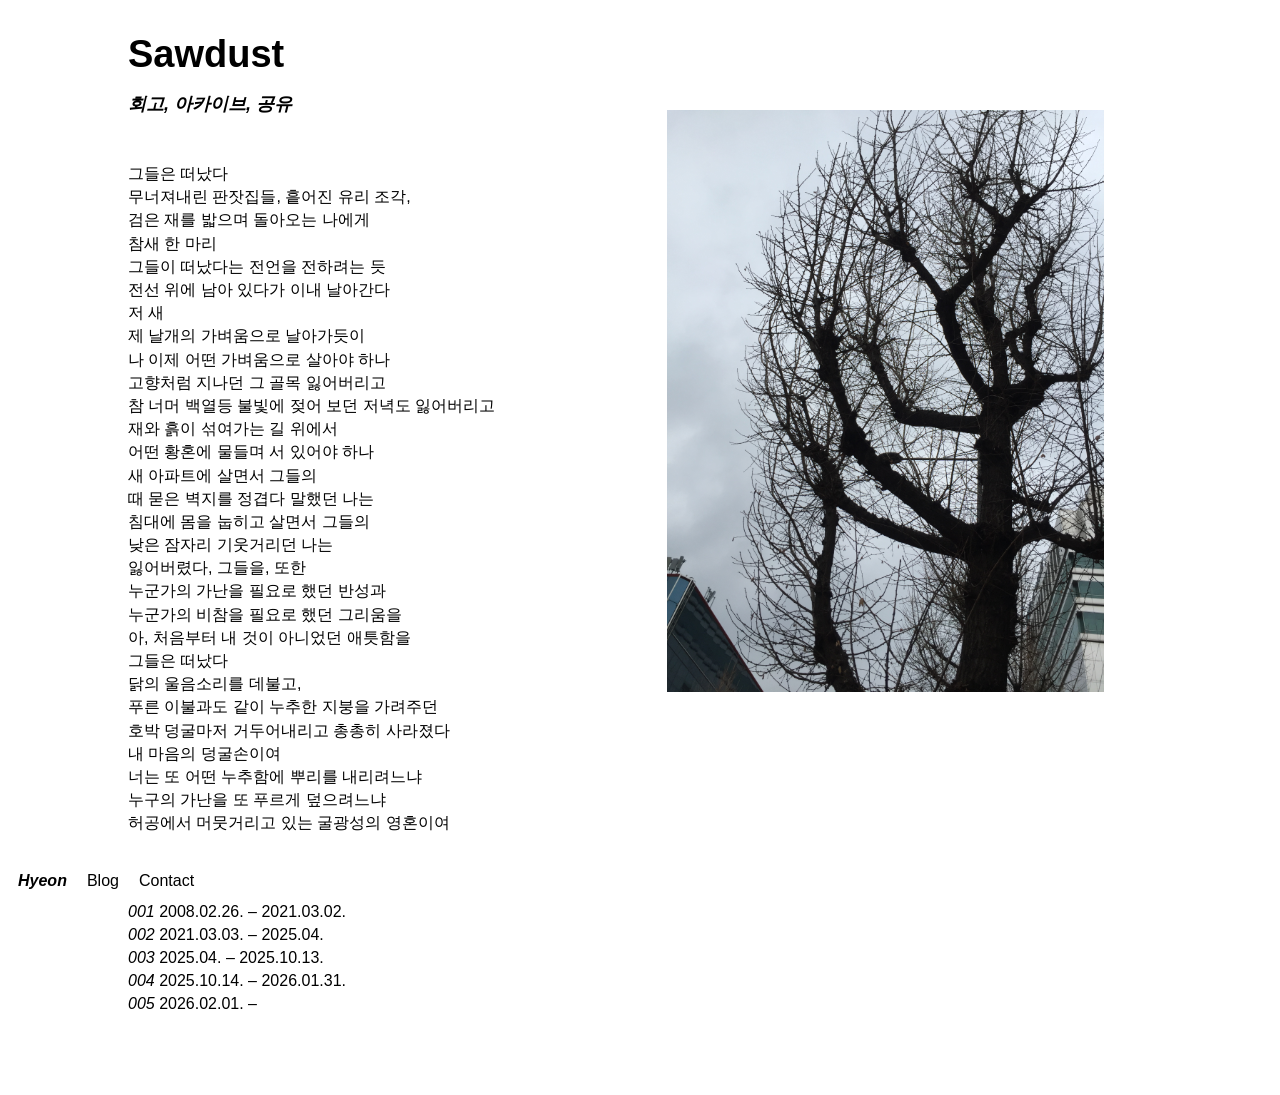
<file: Index.html>
<!DOCTYPE html>
<html lang="ko">
<head>
    <meta charset="UTF-8">
    <meta name="viewport" content="width=device-width, initial-scale=1.0">

    <title>HyeoniLand</title>

    <link rel="stylesheet" href="style.css">
</head>

<body>

    <main class="credit-roll">

    <section class="intro">

        <h1>Sawdust</h1>

        <h2>회고, 아카이브, 공유</h2>

        <div class="description">

        <p>
        그들은 떠났다<br>
        무너져내린 판잣집들, 흩어진 유리 조각,<br>
        검은 재를 밟으며 돌아오는 나에게<br>
        참새 한 마리<br>
        그들이 떠났다는 전언을 전하려는 듯<br>
        전선 위에 남아 있다가 이내 날아간다<br>
        저 새<br>
        제 날개의 가벼움으로 날아가듯이<br>
        나 이제 어떤 가벼움으로 살아야 하나<br>
        고향처럼 지나던 그 골목 잃어버리고<br>
        참 너머 백열등 불빛에 젖어 보던 저녁도 잃어버리고<br>
        재와 흙이 섞여가는 길 위에서<br>
        어떤 황혼에 물들며 서 있어야 하나<br>
        새 아파트에 살면서 그들의<br>
        때 묻은 벽지를 정겹다 말했던 나는<br>
        침대에 몸을 눕히고 살면서 그들의<br>
        낮은 잠자리 기웃거리던 나는<br>
        잃어버렸다, 그들을, 또한<br>
        누군가의 가난을 필요로 했던 반성과<br>
        누군가의 비참을 필요로 했던 그리움을<br>
        아, 처음부터 내 것이 아니었던 애틋함을<br>
        그들은 떠났다<br>
        닭의 울음소리를 데불고,<br>
        푸른 이불과도 같이 누추한 지붕을 가려주던<br>
        호박 덩굴마저 거두어내리고 총총히 사라졌다<br>
        내 마음의 덩굴손이여<br>
        너는 또 어떤 누추함에 뿌리를 내리려느냐<br>
        누구의 가난을 또 푸르게 덮으려느냐<br>
        허공에서 머뭇거리고 있는 굴광성의 영혼이여<br>
        </p>

    </div>


    <div class="info">

        <i>001</i> 2008.02.26. – 2021.03.02. <br>
        <i>002</i> 2021.03.03. – 2025.04. <br>
        <i>003</i> 2025.04. – 2025.10.13. <br>
        <i>004</i> 2025.10.14. – 2026.01.31. <br>
        <i>005</i> 2026.02.01. –

    </div>

    </section>

        <!-- 오른쪽 이미지 -->
        <section class="image-area">

            <img src="images/IMG_0328.jpeg" alt="image">

        </section>


    

</main>


        



    <!-- 화면 아래에 고정되는 메뉴 -->
<nav class="bottom-menu">

    <a href="hyeon.html" class="active">
        Hyeon
    </a>

    <a href="blog.html">
        Blog
    </a>

    <a href="contact.html">
        Contact
    </a>

</nav>

<script>
let autoScrolling = true;
let resumeTimer;

function autoScroll() {
    if (autoScrolling) {
        window.scrollBy(0, 0.3);
    }

    requestAnimationFrame(autoScroll);
}

window.addEventListener("touchstart", function () {
    autoScrolling = false;
    clearTimeout(resumeTimer);
});

window.addEventListener("touchend", function () {
    clearTimeout(resumeTimer);

    resumeTimer = setTimeout(function () {
        autoScrolling = true;
    }, 2000);
});

window.addEventListener("wheel", function () {
    autoScrolling = false;

    clearTimeout(resumeTimer);

    resumeTimer = setTimeout(function () {
        autoScrolling = true;
    }, 2000);
});

autoScroll();
</script>

</body>
</html>
</file>
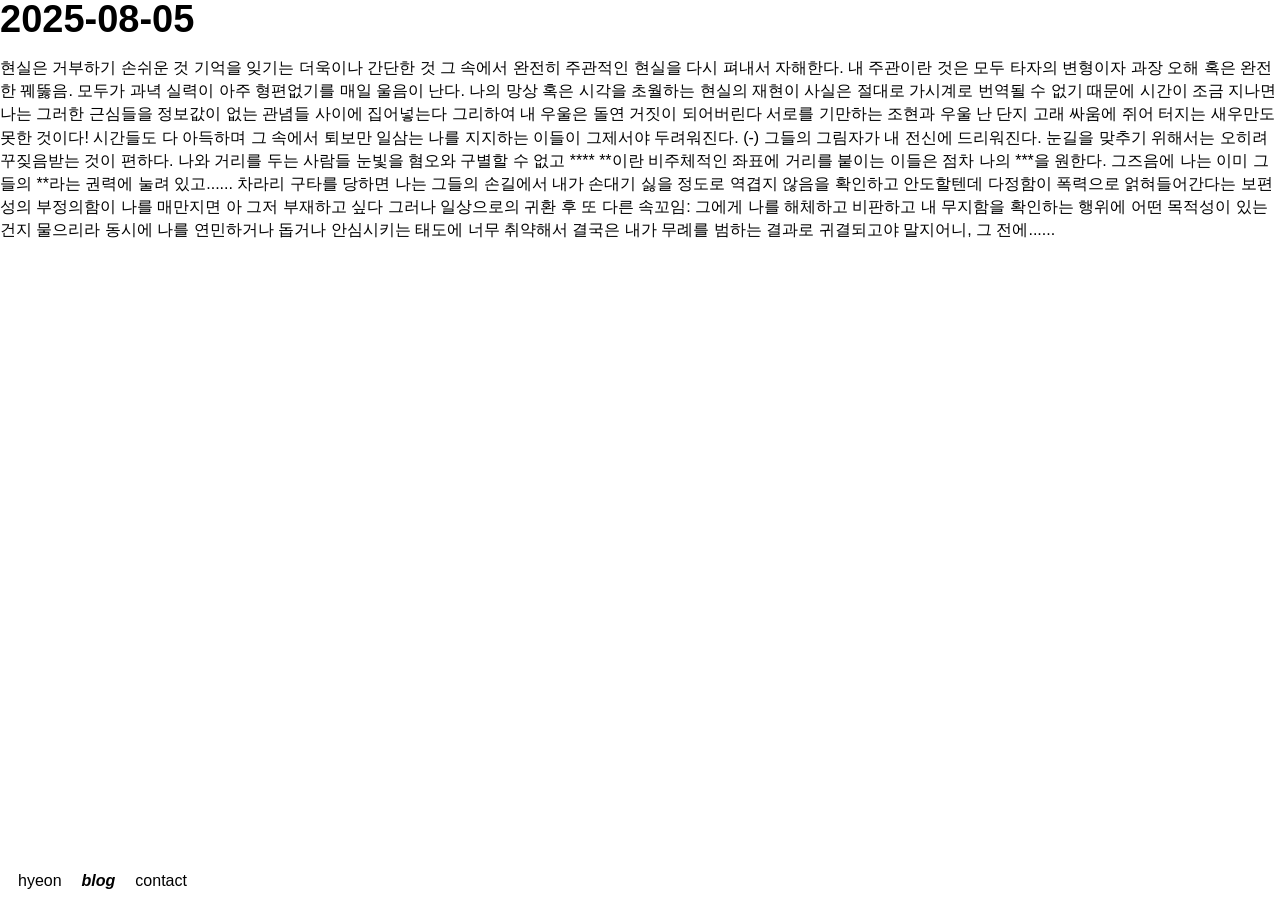
<file: 20250805.html>
<!DOCTYPE html>
<html lang="ko">

<head>
    <meta charset="UTF-8">
    <meta name="viewport" content="width=device-width, initial-scale=1.0">

    <title>2025-08-05</title>

    <link rel="stylesheet" href="style.css">
</head>

<body>

    <main class="diary">

        <h1>2025-08-05</h1>

        <p>
현실은 거부하기 손쉬운 것 기억을 잊기는 더욱이나 간단한 것 그 속에서 완전히 주관적인 현실을 다시 펴내서 자해한다. 내 주관이란 것은 모두 타자의 변형이자 과장 오해 혹은 완전한 꿰뚫음. 모두가  과녁     실력이 아주 형편없기를   매일 울음이 난다. 나의 망상 혹은 시각을 초월하는 현실의 재현이 사실은 절대로 가시계로 번역될 수 없기 때문에 시간이 조금 지나면 나는 그러한 근심들을 정보값이 없는 관념들 사이에 집어넣는다 그리하여 내 우울은 돌연 거짓이 되어버린다 서로를 기만하는 조현과 우울  난 단지 고래 싸움에 쥐어 터지는 새우만도 못한 것이다! 시간들도 다 아득하며 그 속에서 퇴보만 일삼는 나를 지지하는 이들이 그제서야 두려워진다. (-) 그들의 그림자가 내 전신에 드리워진다. 눈길을 맞추기 위해서는 오히려 꾸짖음받는 것이 편하다. 나와 거리를 두는 사람들 눈빛을 혐오와 구별할 수 없고 **** **이란 비주체적인 좌표에 거리를 붙이는 이들은 점차 나의 ***을 원한다. 그즈음에 나는 이미 그들의 **라는 권력에 눌려 있고...... 차라리 구타를 당하면 나는 그들의 손길에서 내가 손대기 싫을 정도로 역겹지 않음을 확인하고 안도할텐데  다정함이 폭력으로 얽혀들어간다는  보편성의 부정의함이 나를 매만지면    아 그저 부재하고 싶다      그러나 일상으로의 귀환 후 또 다른 속꼬임: 그에게   나를 해체하고 비판하고 내 무지함을 확인하는 행위에 어떤 목적성이 있는 건지 물으리라 동시에 나를 연민하거나 돕거나 안심시키는 태도에 너무 취약해서 결국은 내가 무례를 범하는 결과로 귀결되고야 말지어니, 그 전에......
        </p>

    </main>


    <nav class="bottom-menu">

        <a href="index.html">
            hyeon
        </a>

        <a href="blog.html" class="active">
            blog
        </a>

        <a href="contact.html">
            contact
        </a>

    </nav>

</body>
</html>
</file>
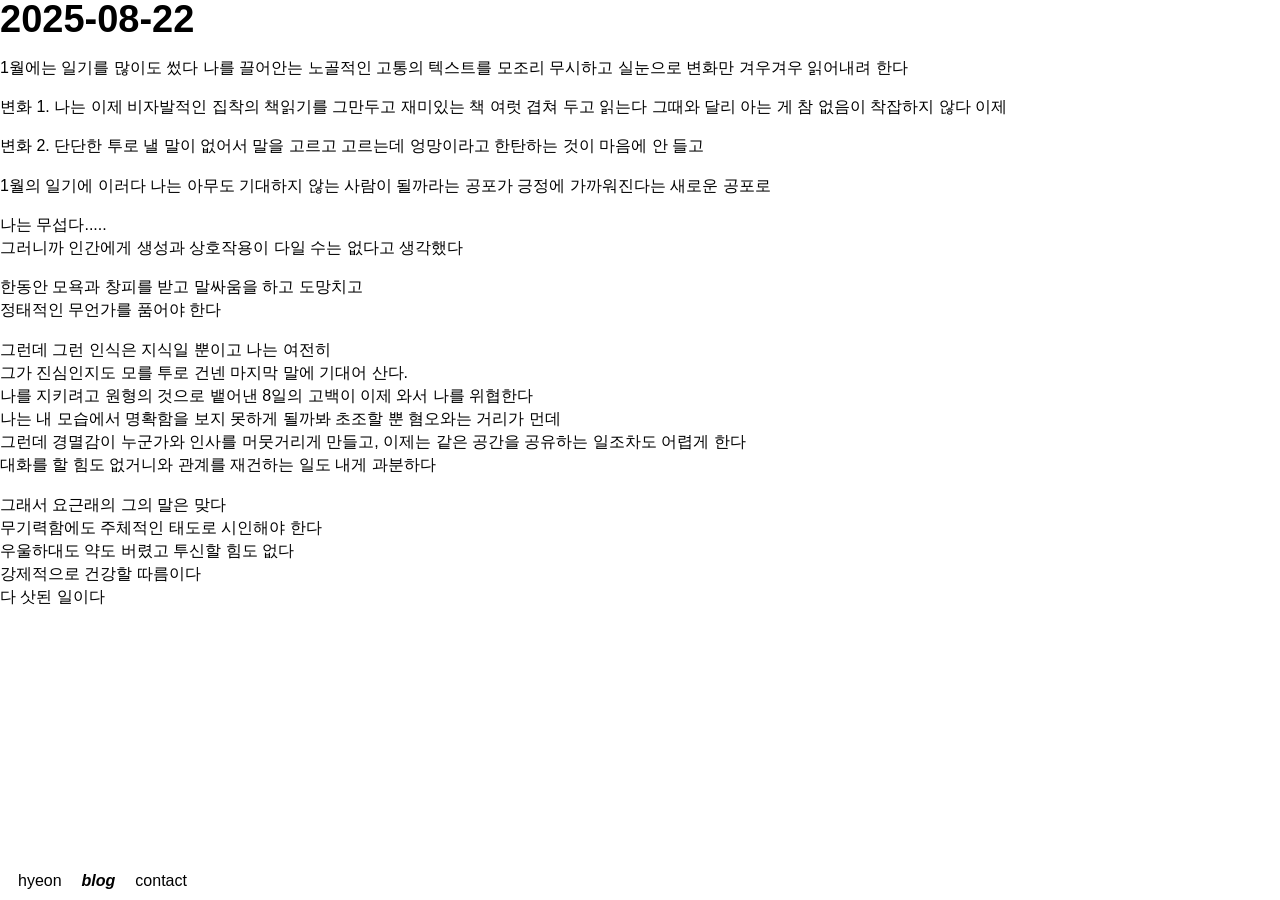
<file: 20250822.html>
<!DOCTYPE html>
<html lang="ko">

<head>
    <meta charset="UTF-8">
    <meta name="viewport" content="width=device-width, initial-scale=1.0">

    <title>2025-08-22</title>

    <link rel="stylesheet" href="style.css">
</head>

<body>

    <main class="diary">

        <h1>2025-08-22</h1>

        <p>
        1월에는 일기를 많이도 썼다 나를 끌어안는 노골적인 고통의 텍스트를 모조리 무시하고 실눈으로 변화만 겨우겨우 읽어내려 한다 
        </p>
        <p>​
변화 1. 나는 이제 비자발적인 집착의 책읽기를 그만두고 재미있는 책 여럿 겹쳐 두고 읽는다 그때와 달리 아는 게 참 없음이 착잡하지 않다 이제
​</p>
<p>
변화 2. 단단한 투로 낼 말이 없어서 말을 고르고 고르는데 엉망이라고 한탄하는 것이 마음에 안 들고 
​</p>
<p>
1월의 일기에 이러다 나는 아무도 기대하지 않는 사람이 될까라는 공포가 긍정에 가까워진다는 새로운 공포로 
​​</p>
<p>
나는 무섭다..... <br>
그러니까 인간에게 생성과 상호작용이 다일 수는 없다고 생각했다
​​</p>
<p>
한동안 모욕과 창피를 받고 말싸움을 하고 도망치고 <br>
정태적인 무언가를 품어야 한다
​​</p>
<p>
그런데 그런 인식은 지식일 뿐이고 나는 여전히 <br>
그가 진심인지도 모를 투로 건넨 마지막 말에 기대어 산다.<br>
나를 지키려고 원형의 것으로 뱉어낸 8일의 고백이 이제 와서 나를 위협한다 <br>
나는 내 모습에서 명확함을 보지 못하게 될까봐 초조할 뿐 혐오와는 거리가 먼데 <br>
그런데 경멸감이   누군가와 인사를 머뭇거리게 만들고, 이제는 같은 공간을 공유하는 일조차도 어렵게 한다 <br>
대화를 할 힘도 없거니와 관계를 재건하는 일도 내게 과분하다
​</p>
<p>
그래서 요근래의 그의 말은 맞다 <br>
무기력함에도 주체적인 태도로 시인해야 한다 <br>
우울하대도 약도 버렸고 투신할 힘도 없다 <br>
강제적으로 건강할 따름이다 <br>
다 삿된 일이다
        </p>

    </main>


    <nav class="bottom-menu">

        <a href="index.html">
            hyeon
        </a>

        <a href="blog.html" class="active">
            blog
        </a>

        <a href="contact.html">
            contact
        </a>

    </nav>

</body>
</html>
</file>
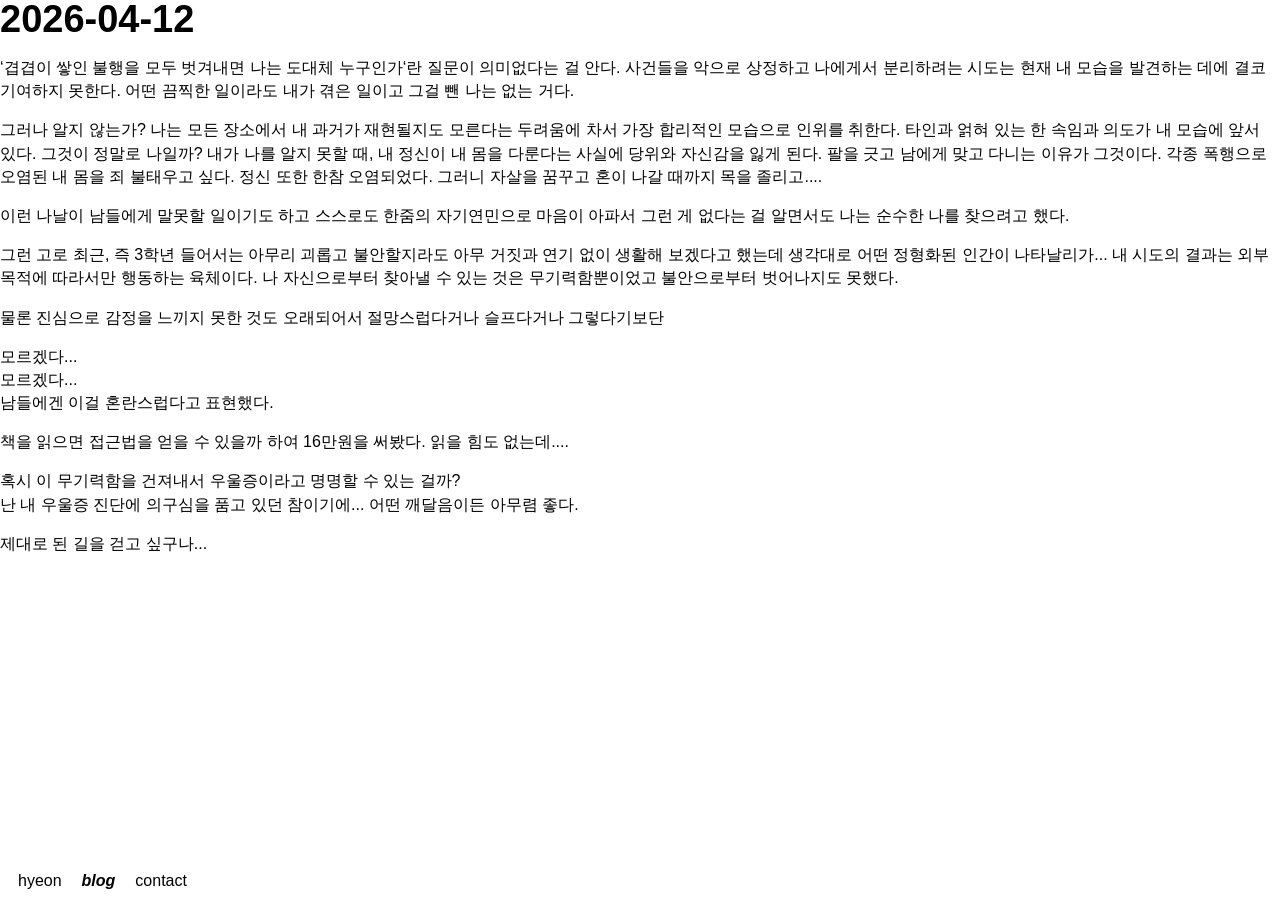
<file: 20260412.html>
<!DOCTYPE html>
    <html lang="ko">

  <head>
    <meta charset="UTF-8">
    <meta name="viewport" content="width=device-width, initial-scale=1.0">

    <title>2025-08-05</title>

    <link rel="stylesheet" href="style.css">
</head>

<body>

    <main class="diary">

        <h1>2026-04-12</h1>

<p>
‘겹겹이 쌓인 불행을 모두 벗겨내면 나는 도대체 누구인가‘란 질문이 의미없다는 걸 안다. 사건들을 악으로 상정하고 나에게서 분리하려는 시도는 현재 내 모습을 발견하는 데에 결코 기여하지 못한다. 어떤 끔찍한 일이라도 내가 겪은 일이고 그걸 뺀 나는 없는 거다.
​</p> <p>
그러나 알지 않는가? 나는 모든 장소에서 내 과거가 재현될지도 모른다는 두려움에 차서 가장 합리적인 모습으로 인위를 취한다. 타인과 얽혀 있는 한 속임과 의도가 내 모습에 앞서 있다. 그것이 정말로 나일까? 내가 나를 알지 못할 때, 내 정신이 내 몸을 다룬다는 사실에 당위와 자신감을 잃게 된다. 팔을 긋고 남에게 맞고 다니는 이유가 그것이다. 각종 폭행으로 오염된 내 몸을 죄 불태우고 싶다. 정신 또한 한참 오염되었다. 그러니 자살을 꿈꾸고 혼이 나갈 때까지 목을 졸리고.... 
​</p> <p>
이런 나날이 남들에게 말못할 일이기도 하고 스스로도 한줌의 자기연민으로 마음이 아파서 그런 게 없다는 걸 알면서도 나는 순수한 나를 찾으려고 했다.
​​</p> <p>
그런 고로 최근, 즉 3학년 들어서는 아무리 괴롭고 불안할지라도 아무 거짓과 연기 없이 생활해 보겠다고 했는데 생각대로 어떤 정형화된 인간이 나타날리가... 내 시도의 결과는 외부 목적에 따라서만 행동하는 육체이다. 나 자신으로부터 찾아낼 수 있는 것은 무기력함뿐이었고 불안으로부터 벗어나지도 못했다. 
​</p> <p>
물론 진심으로 감정을 느끼지 못한 것도 오래되어서 절망스럽다거나 슬프다거나 그렇다기보단
​​</p> <p>
모르겠다... <br>
모르겠다... <br>
남들에겐 이걸 혼란스럽다고 표현했다. 
​​</p> <p>
책을 읽으면 접근법을 얻을 수 있을까 하여 16만원을 써봤다. 읽을 힘도 없는데....
​​</p> <p>
혹시 이 무기력함을 건져내서 우울증이라고 명명할 수 있는 걸까? <br>
난 내 우울증 진단에 의구심을 품고 있던 참이기에... 어떤 깨달음이든 아무렴 좋다. 
​​</p> <p>
제대로 된 길을 걷고 싶구나...

      </main>


    <nav class="bottom-menu">

        <a href="index.html">
            hyeon
        </a>

        <a href="blog.html" class="active">
            blog
        </a>

        <a href="contact.html">
            contact
        </a>

    </nav>

    </body>
    </html>
</file>
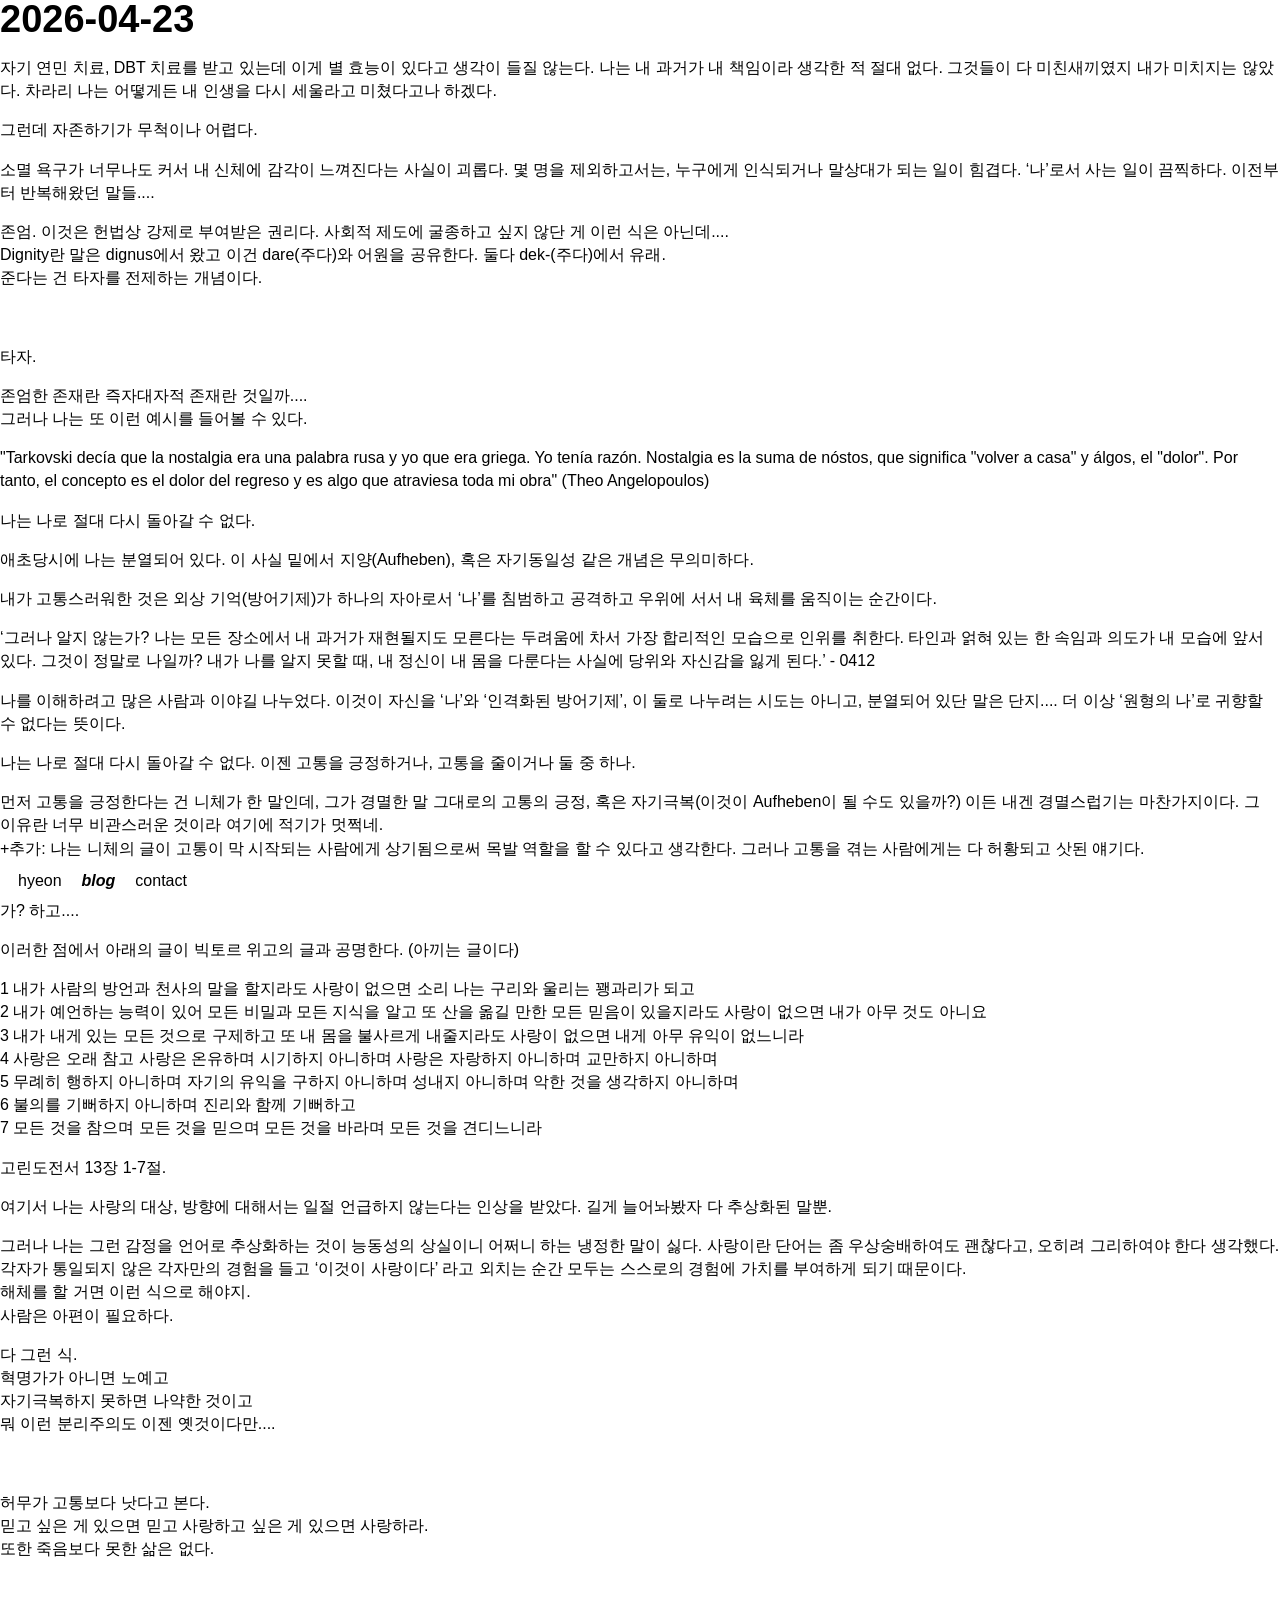
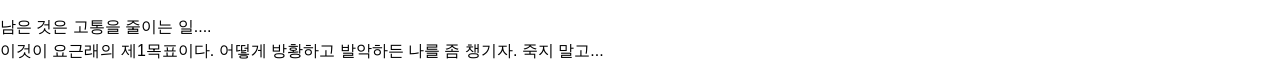
<file: 20260423.html>
<!DOCTYPE html>
<html lang="ko">

<head>
    <meta charset="UTF-8">
    <meta name="viewport" content="width=device-width, initial-scale=1.0">

    <title>2026-04-23</title>

    <link rel="stylesheet" href="style.css">
</head>

<body>

    <main class="diary">

        <h1>2026-04-23</h1>

      <p>
 자기 연민 치료, DBT 치료를 받고 있는데 이게 별 효능이 있다고 생각이 들질 않는다. 나는 내 과거가 내 책임이라 생각한 적 절대 없다. 그것들이 다 미친새끼였지 내가 미치지는 않았다. 차라리 나는 어떻게든 내 인생을 다시 세울라고 미쳤다고나 하겠다. 
      </p>
      <p>
그런데 자존하기가 무척이나 어렵다. 
      </p> <p>
소멸 욕구가 너무나도 커서 내 신체에 감각이 느껴진다는 사실이 괴롭다. 몇 명을 제외하고서는, 누구에게 인식되거나 말상대가 되는 일이 힘겹다. ‘나’로서 사는 일이 끔찍하다. 이전부터 반복해왔던 말들....
      </p> <p>
존엄. 이것은 헌법상 강제로 부여받은 권리다. 사회적 제도에 굴종하고 싶지 않단 게 이런 식은 아닌데.... <br>
Dignity란 말은 dignus에서 왔고 이건 dare(주다)와 어원을 공유한다. 둘다 dek-(주다)에서 유래. <br>
준다는 건 타자를 전제하는 개념이다. </p>
​<p>
 타자.
​</p> <p>
 존엄한 존재란 즉자대자적 존재란 것일까.... <br>
 그러나 나는 또 이런 예시를 들어볼 수 있다. 
      </p>
      <p> 
      "Tarkovski decía que la nostalgia era una palabra rusa y yo que era griega. Yo tenía razón. Nostalgia es la suma de nóstos, que significa "volver a casa" y álgos, el "dolor". Por tanto, el concepto es el dolor del regreso y es algo que atraviesa toda mi obra" (Theo Angelopoulos)
      </p>
      <p>
        나는 나로 절대 다시 돌아갈 수 없다.
      </p>
      <p>
애초당시에 나는 분열되어 있다. 이 사실 밑에서 지양(Aufheben), 혹은 자기동일성 같은 개념은 무의미하다. </p> <p>
​
 내가 고통스러워한 것은 외상 기억(방어기제)가 하나의 자아로서 ‘나’를 침범하고 공격하고 우위에 서서 내 육체를 움직이는 순간이다. </p> <p>
​
‘그러나 알지 않는가? 나는 모든 장소에서 내 과거가 재현될지도 모른다는 두려움에 차서 가장 합리적인 모습으로 인위를 취한다. 타인과 얽혀 있는 한 속임과 의도가 내 모습에 앞서 있다. 그것이 정말로 나일까? 내가 나를 알지 못할 때, 내 정신이 내 몸을 다룬다는 사실에 당위와 자신감을 잃게 된다.’ - 0412 </p> <p>
​
 나를 이해하려고 많은 사람과 이야길 나누었다. 이것이 자신을 ‘나’와 ‘인격화된 방어기제’, 이 둘로 나누려는 시도는 아니고, 분열되어 있단 말은 단지.... 더 이상 ‘원형의 나’로 귀향할 수 없다는 뜻이다. 
      </p>
<p>
  나는 나로 절대 다시 돌아갈 수 없다. 
 이젠 고통을 긍정하거나, 고통을 줄이거나 둘 중 하나.
</p> <p>
먼저  고통을 긍정한다는 건 니체가 한 말인데, 그가 경멸한 말 그대로의 고통의 긍정, 혹은 자기극복(이것이  Aufheben이 될 수도 있을까?) 이든 내겐 경멸스럽기는 마찬가지이다. 그 이유란 너무 비관스러운 것이라 여기에 적기가 멋쩍네. 
  <br>
  +추가: 나는 니체의 글이 고통이 막 시작되는 사람에게 상기됨으로써 목발 역할을 할 수 있다고 생각한다. 그러나 고통을 겪는 사람에게는 다 허황되고 삿된 얘기다. 
</p> <p>
  난 차라리 빅토르 위고마냥 허무맹랑히 들리는 문장이 낫다. ‘인생은 꽃이고 사랑은 그 꽃의 꿀이다.’ 솔깃하기라도 하지 않나. 이게 뭔 소린데? 이딴 말을 추앙하는 사람이 이리 많은가? 하고.... 
</p>
<p>
이러한 점에서 아래의 글이 빅토르 위고의 글과 공명한다. (아끼는 글이다)
</p>
<p>
  1   내가 사람의 방언과 천사의 말을 할지라도 사랑이 없으면 소리 나는 구리와 울리는 꽹과리가 되고 <br>
2   내가 예언하는 능력이 있어 모든 비밀과 모든 지식을 알고 또 산을 옮길 만한 모든 믿음이 있을지라도 사랑이 없으면 내가 아무 것도 아니요 <br>
3   내가 내게 있는 모든 것으로 구제하고 또 내 몸을 불사르게 내줄지라도 사랑이 없으면 내게 아무 유익이 없느니라 <br>
4   사랑은 오래 참고 사랑은 온유하며 시기하지 아니하며 사랑은 자랑하지 아니하며 교만하지 아니하며  <br>
5   무례히 행하지 아니하며 자기의 유익을 구하지 아니하며 성내지 아니하며 악한 것을 생각하지 아니하며 <br>
6   불의를 기뻐하지 아니하며 진리와 함께 기뻐하고 <br>
7   모든 것을 참으며 모든 것을 믿으며 모든 것을 바라며 모든 것을 견디느니라 <br>
</p>
<p>
  고린도전서 13장 1-7절.
</p>

<p>
  여기서 나는 사랑의 대상, 방향에 대해서는 일절 언급하지 않는다는 인상을 받았다. 길게 늘어놔봤자 다 추상화된 말뿐. </p> <p>
​
그러나 나는 그런 감정을 언어로 추상화하는 것이 능동성의 상실이니 어쩌니 하는 냉정한 말이 싫다. 사랑이란 단어는 좀 우상숭배하여도 괜찮다고, 오히려 그리하여야 한다 생각했다. <br>
각자가 통일되지 않은 각자만의 경험을 들고 ‘이것이 사랑이다’ 라고 외치는 순간 모두는 스스로의 경험에 가치를 부여하게 되기 때문이다. <br>
해체를 할 거면 이런 식으로 해야지. <br>
사람은 아편이 필요하다. 
</p>

<p>
다 그런 식. <br>
혁명가가 아니면 노예고 <br>
자기극복하지 못하면 나약한 것이고 <br>
뭐 이런 분리주의도 이젠 옛것이다만.... <br>
</p>
​<p>
허무가 고통보다 낫다고 본다. <br>
믿고 싶은 게 있으면 믿고 사랑하고 싶은 게 있으면 사랑하라. <br>
또한 죽음보다 못한 삶은 없다. <br>
</p>
​<p>
남은 것은 고통을 줄이는 일.... <br>
이것이 요근래의 제1목표이다. 어떻게 방황하고 발악하든 나를 좀 챙기자. 죽지 말고... 
</p>


</main>


    <nav class="bottom-menu">

        <a href="index.html">
            hyeon
        </a>

        <a href="blog.html" class="active">
            blog
        </a>

        <a href="contact.html">
            contact
        </a>

    </nav>

    </body>
    </html>
</file>
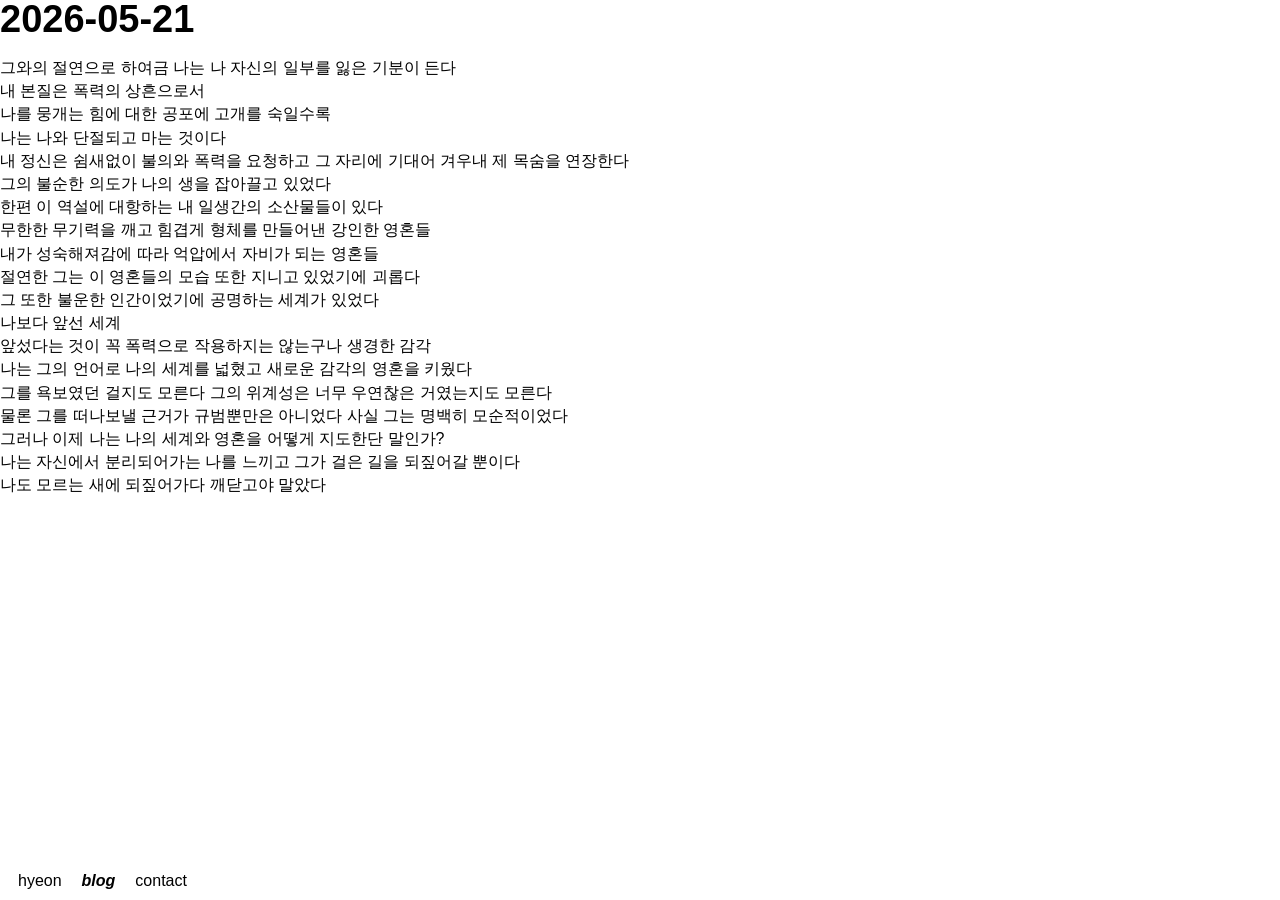
<file: 20260521.html>
<!DOCTYPE html>
<html lang="ko">

<head>
    <meta charset="UTF-8">
    <meta name="viewport" content="width=device-width, initial-scale=1.0">

    <title>2026-05-21</title>

    <link rel="stylesheet" href="style.css">
</head>

<body>

    <main class="diary">

        <h1>2026-05-21</h1>

        <p>
그와의 절연으로 하여금 나는 나 자신의 일부를 잃은 기분이 든다 <br>
내 본질은 폭력의 상흔으로서 <br>
나를 뭉개는 힘에 대한 공포에 고개를 숙일수록 <br>
나는 나와 단절되고 마는 것이다<br>
내 정신은 쉼새없이 불의와 폭력을 요청하고 그 자리에 기대어 겨우내 제 목숨을 연장한다<br>
그의 불순한 의도가 나의 생을 잡아끌고 있었다<br>
한편 이 역설에 대항하는 내 일생간의 소산물들이 있다<br>
무한한 무기력을 깨고 힘겹게 형체를 만들어낸 강인한 영혼들<br>
내가 성숙해져감에 따라 억압에서 자비가 되는 영혼들<br>
절연한 그는 이 영혼들의 모습 또한 지니고 있었기에 괴롭다<br>
그 또한 불운한 인간이었기에 공명하는 세계가 있었다<br>
나보다 앞선 세계<br>
앞섰다는 것이 꼭 폭력으로 작용하지는 않는구나 생경한 감각 <br>
나는 그의 언어로 나의 세계를 넓혔고 새로운 감각의 영혼을 키웠다<br>
그를 욕보였던 걸지도 모른다 그의 위계성은 너무 우연찮은 거였는지도 모른다<br>
물론 그를 떠나보낼 근거가 규범뿐만은 아니었다 사실 그는 명백히 모순적이었다<br>
그러나 이제 나는 나의 세계와 영혼을 어떻게 지도한단 말인가?<br>
나는 자신에서 분리되어가는 나를 느끼고 그가 걸은 길을 되짚어갈 뿐이다<br>
나도 모르는 새에 되짚어가다 깨닫고야 말았다<br>
        </p>

    </main>


    <nav class="bottom-menu">

        <a href="index.html">
            hyeon
        </a>

        <a href="blog.html" class="active">
            blog
        </a>

        <a href="contact.html">
            contact
        </a>

    </nav>

</body>
</html>
</file>
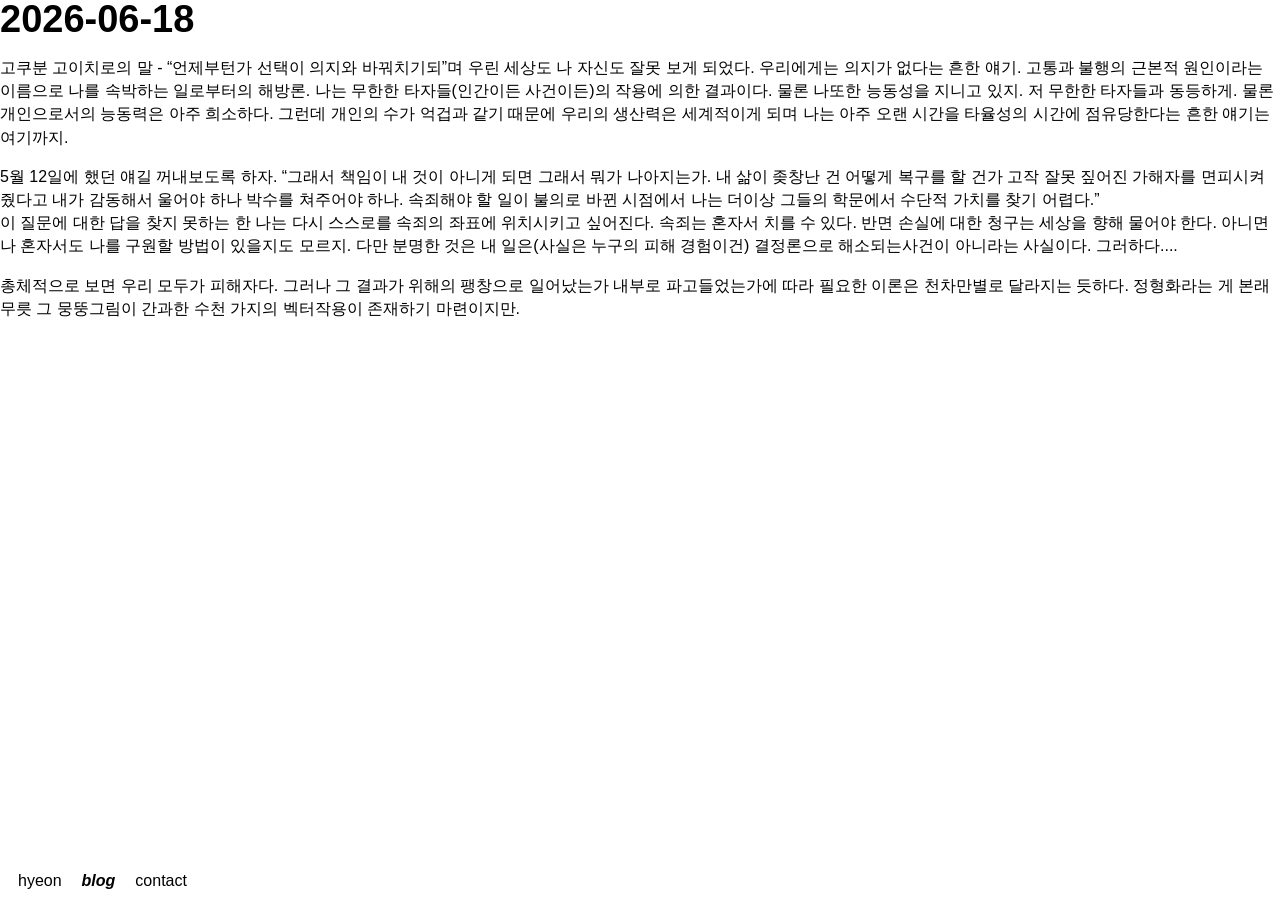
<file: 20260618.html>
<!DOCTYPE html>
<html lang="ko">

<head>
    <meta charset="UTF-8">
    <meta name="viewport" content="width=device-width, initial-scale=1.0">

    <title>2026-06-18</title>

    <link rel="stylesheet" href="style.css">
</head>

<body>

    <main class="diary">

        <h1>2026-06-18</h1>

      <p>
        고쿠분 고이치로의 말 - “언제부턴가 선택이 의지와 바꿔치기되”며 우린 세상도 나 자신도 잘못 보게 되었다. 우리에게는 의지가 없다는 흔한 얘기. 고통과 불행의 근본적 원인이라는 이름으로 나를 속박하는 일로부터의 해방론. 나는 무한한 타자들(인간이든 사건이든)의 작용에 의한 결과이다. 물론 나또한 능동성을 지니고 있지. 저 무한한 타자들과 동등하게. 물론 개인으로서의 능동력은 아주 희소하다. 그런데 개인의 수가 억겁과 같기 때문에 우리의 생산력은 세계적이게 되며 나는 아주 오랜 시간을 타율성의 시간에 점유당한다는 흔한 얘기는 여기까지. 
      </p>
      <p>
        5월 12일에 했던 얘길 꺼내보도록 하자. “그래서 책임이 내 것이 아니게 되면 그래서 뭐가 나아지는가. 내 삶이 좆창난 건 어떻게 복구를 할 건가 고작 잘못 짚어진 가해자를 면피시켜줬다고 내가 감동해서 울어야 하나 박수를 쳐주어야 하나. 속죄해야 할 일이 불의로 바뀐 시점에서 나는 더이상 그들의 학문에서 수단적 가치를 찾기 어렵다.”
      <br>
      이 질문에 대한 답을 찾지 못하는 한 나는 다시 스스로를 속죄의 좌표에 위치시키고 싶어진다. 속죄는 혼자서 치를 수 있다. 반면 손실에 대한 청구는 세상을 향해 물어야 한다. 아니면 나 혼자서도 나를 구원할 방법이 있을지도 모르지. 다만 분명한 것은 내 일은(사실은 누구의 피해 경험이건) 결정론으로 해소되는사건이 아니라는 사실이다. 그러하다....
      </p>
      <p>
        총체적으로 보면 우리 모두가 피해자다. 그러나 그 결과가 위해의 팽창으로 일어났는가 내부로 파고들었는가에 따라 필요한 이론은 천차만별로 달라지는 듯하다. 정형화라는 게 본래 무릇 그 뭉뚱그림이 간과한 수천 가지의 벡터작용이 존재하기 마련이지만. 
      </p>
    </main>

    <nav class="bottom-menu">

        <a href="index.html">
            hyeon
        </a>

        <a href="blog.html" class="active">
            blog
        </a>

        <a href="contact.html">
            contact
        </a>

    </nav>

</body>
</html>
</file>
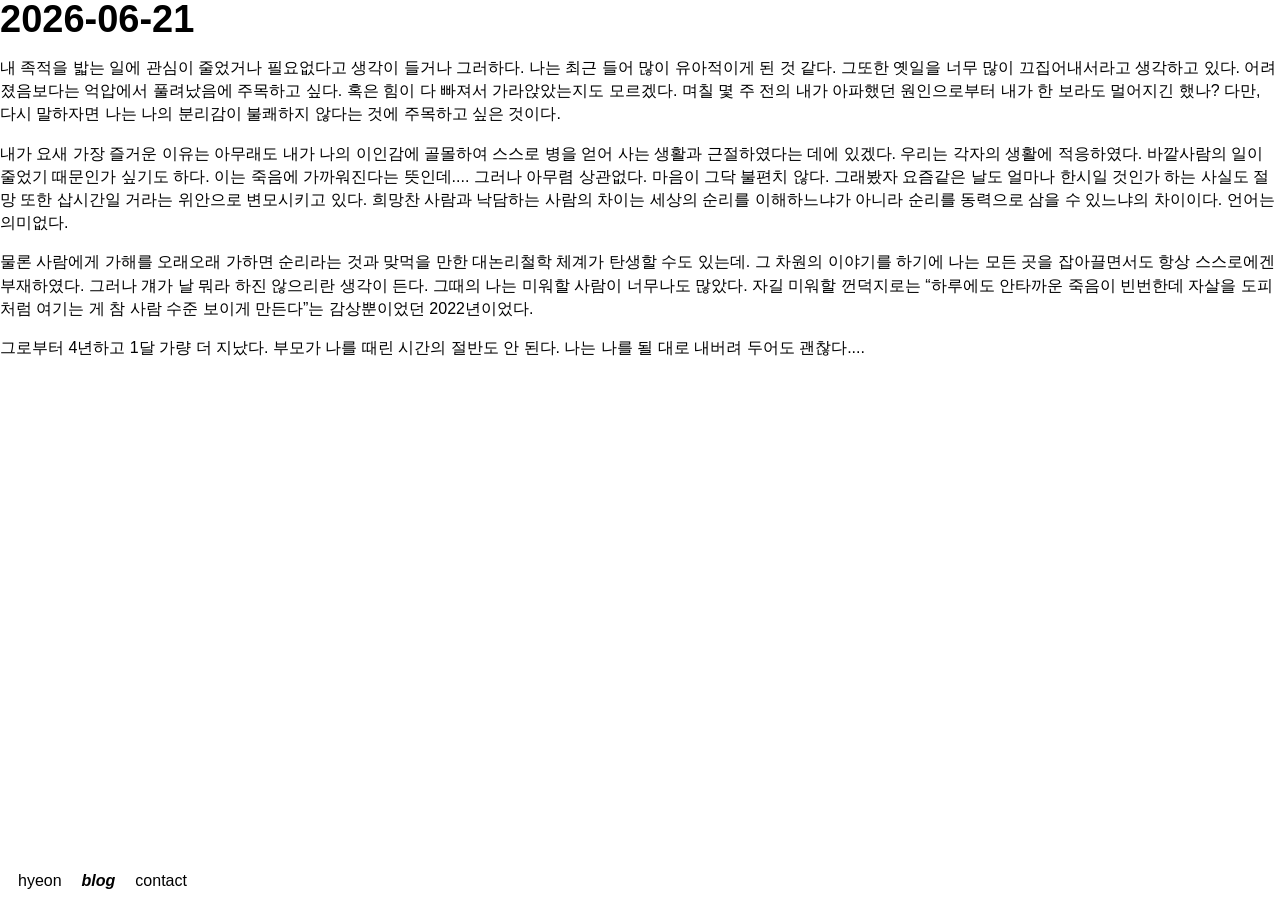
<file: 20260621.html>
<!DOCTYPE html>
<html lang="ko">

<head>
    <meta charset="UTF-8">
    <meta name="viewport" content="width=device-width, initial-scale=1.0">

    <title>2026-06-21</title>

    <link rel="stylesheet" href="style.css">
</head>

<body>

    <main class="diary">

        <h1>2026-06-21</h1>

<p>
내 족적을 밟는 일에 관심이 줄었거나 필요없다고 생각이 들거나 그러하다. 나는 최근 들어 많이 유아적이게 된 것 같다. 그또한 옛일을 너무 많이 끄집어내서라고 생각하고 있다. 어려졌음보다는 억압에서 풀려났음에 주목하고 싶다. 혹은 힘이 다 빠져서 가라앉았는지도 모르겠다. 며칠 몇 주 전의 내가 아파했던 원인으로부터 내가 한 보라도 멀어지긴 했나? 다만, 다시 말하자면 나는 나의 분리감이 불쾌하지 않다는 것에 주목하고 싶은 것이다. 
​</p> <p>
내가 요새 가장 즐거운 이유는 아무래도 내가 나의 이인감에 골몰하여 스스로 병을 얻어 사는 생활과 근절하였다는 데에 있겠다. 우리는 각자의 생활에 적응하였다. 바깥사람의 일이 줄었기 때문인가 싶기도 하다. 이는 죽음에 가까워진다는 뜻인데.... 그러나 아무렴 상관없다. 마음이 그닥 불편치 않다. 그래봤자 요즘같은 날도 얼마나 한시일 것인가 하는 사실도 절망 또한 삽시간일 거라는 위안으로 변모시키고 있다. 희망찬 사람과 낙담하는 사람의 차이는 세상의 순리를 이해하느냐가 아니라 순리를 동력으로 삼을 수 있느냐의 차이이다. 언어는 의미없다. 
​</p> <p>
물론 사람에게 가해를 오래오래 가하면 순리라는 것과 맞먹을 만한 대논리철학 체계가 탄생할 수도 있는데. 그 차원의 이야기를 하기에 나는 모든 곳을 잡아끌면서도 항상 스스로에겐 부재하였다. 그러나 걔가 날 뭐라 하진 않으리란 생각이 든다. 그때의 나는 미워할 사람이 너무나도 많았다. 자길 미워할 껀덕지로는 “하루에도 안타까운 죽음이 빈번한데 자살을 도피처럼 여기는 게 참 사람 수준 보이게 만든다”는 감상뿐이었던 2022년이었다. 
​</p> <p>
그로부터 4년하고 1달 가량 더 지났다. 부모가 나를 때린 시간의 절반도 안 된다. 나는 나를 될 대로 내버려 두어도 괜찮다....
</p> 

    </main>


    <nav class="bottom-menu">

        <a href="index.html">
            hyeon
        </a>

        <a href="blog.html" class="active">
            blog
        </a>

        <a href="contact.html">
            contact
        </a>

    </nav>

</body>
</html>
</file>
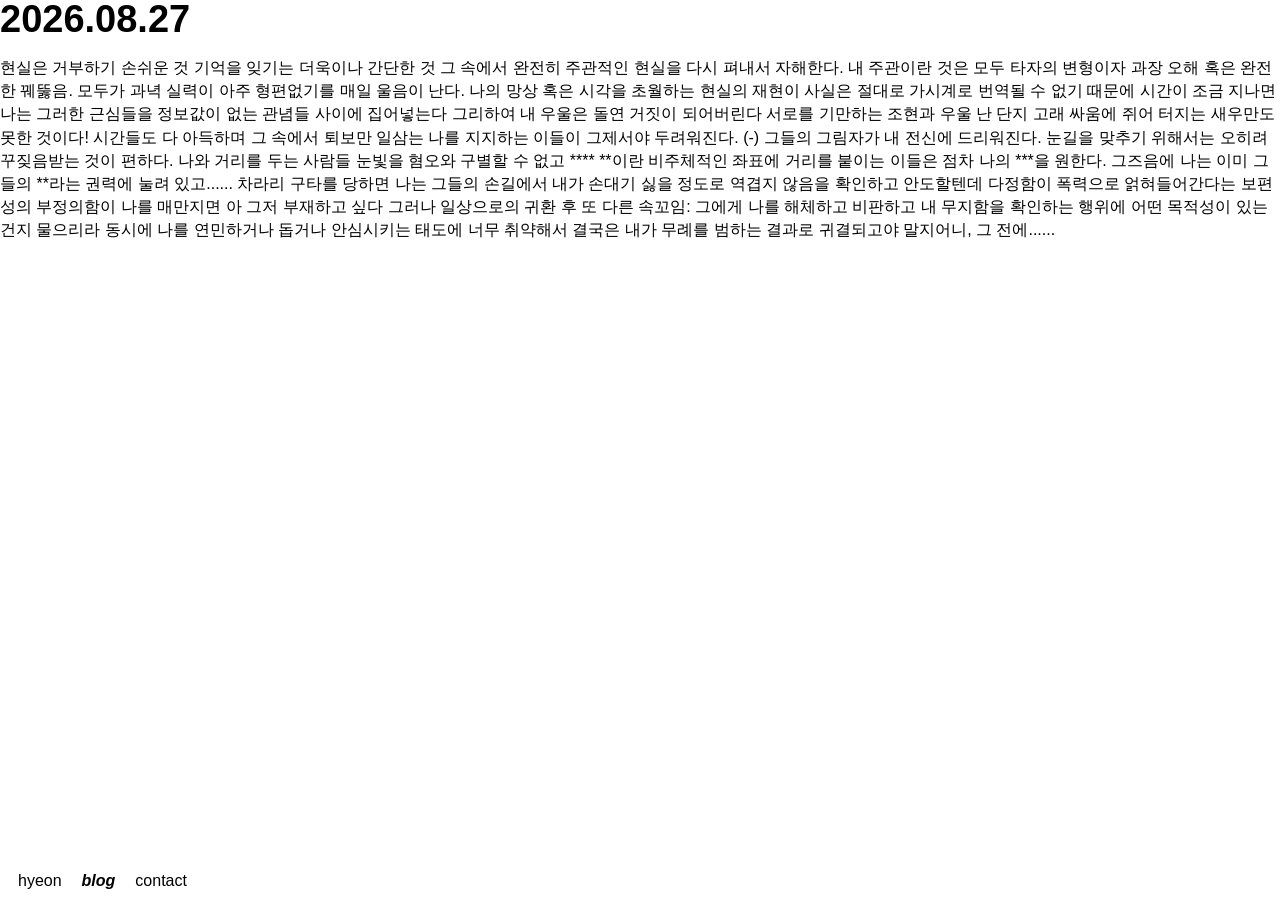
<file: 20260805.html>
<!DOCTYPE html>
<html lang="ko">

<head>
    <meta charset="UTF-8">
    <meta name="viewport" content="width=device-width, initial-scale=1.0">

    <title>2026.08.27</title>

    <link rel="stylesheet" href="style.css">
</head>

<body>

    <main class="diary">

        <h1>2026.08.27</h1>

        <p>
현실은 거부하기 손쉬운 것 기억을 잊기는 더욱이나 간단한 것 그 속에서 완전히 주관적인 현실을 다시 펴내서 자해한다. 내 주관이란 것은 모두 타자의 변형이자 과장 오해 혹은 완전한 꿰뚫음. 모두가  과녁     실력이 아주 형편없기를   매일 울음이 난다. 나의 망상 혹은 시각을 초월하는 현실의 재현이 사실은 절대로 가시계로 번역될 수 없기 때문에 시간이 조금 지나면 나는 그러한 근심들을 정보값이 없는 관념들 사이에 집어넣는다 그리하여 내 우울은 돌연 거짓이 되어버린다 서로를 기만하는 조현과 우울  난 단지 고래 싸움에 쥐어 터지는 새우만도 못한 것이다! 시간들도 다 아득하며 그 속에서 퇴보만 일삼는 나를 지지하는 이들이 그제서야 두려워진다. (-) 그들의 그림자가 내 전신에 드리워진다. 눈길을 맞추기 위해서는 오히려 꾸짖음받는 것이 편하다. 나와 거리를 두는 사람들 눈빛을 혐오와 구별할 수 없고 **** **이란 비주체적인 좌표에 거리를 붙이는 이들은 점차 나의 ***을 원한다. 그즈음에 나는 이미 그들의 **라는 권력에 눌려 있고...... 차라리 구타를 당하면 나는 그들의 손길에서 내가 손대기 싫을 정도로 역겹지 않음을 확인하고 안도할텐데  다정함이 폭력으로 얽혀들어간다는  보편성의 부정의함이 나를 매만지면    아 그저 부재하고 싶다      그러나 일상으로의 귀환 후 또 다른 속꼬임: 그에게   나를 해체하고 비판하고 내 무지함을 확인하는 행위에 어떤 목적성이 있는 건지 물으리라 동시에 나를 연민하거나 돕거나 안심시키는 태도에 너무 취약해서 결국은 내가 무례를 범하는 결과로 귀결되고야 말지어니, 그 전에......
        </p>

    </main>


    <nav class="bottom-menu">

        <a href="index.html">
            hyeon
        </a>

        <a href="blog.html" class="active">
            blog
        </a>

        <a href="contact.html">
            contact
        </a>

    </nav>

</body>
</html>
</file>
<file: style.css>
* {
    box-sizing: border-box;
}

html,
body {
    margin: 0;
    padding: 0;
}

body {
    background: white;
    color: black;

    font-family:
        Arial,
        Helvetica,
        sans-serif;

    font-size: 16px;
    line-height: 1.45;
}


/* --------------------
   첫 화면
-------------------- */

.credit-roll {
    display: grid;
    grid-template-columns: 48% 52%;
    min-height: 100vh;
    padding: 35px 10% 80px 10%;
}


/* 왼쪽 */

.intro {
    padding-right: 50px;
}

h1 {
    margin: 0 0 18px 0;

    font-size: 38px;
    line-height: 1;

    font-weight: 700;
}

h2 {
    margin: 0;

    font-size: 18px;
    font-style: italic;
}

a,
a:visited {
    color: black;
    text-decoration: none;
}

/* 본문 */

.description {
    margin-top: 45px;

    max-width: 540px;
}

.description p {
    margin: 0 0 34px 0;
}

.description .english {
    margin-bottom: 25px;
}


/* 연대기 */

.info {
    margin-top: 65px;

    font-size: 16px;
}


/* --------------------
   오른쪽 이미지
-------------------- */

.image-area {
    display: flex;

    justify-content: center;
    align-items: flex-start;

    padding-top: 75px;
}

.image-area img {
    display: block;

    width: 82%;
    max-width: 530px;
    height: auto;
}


/* --------------------
   하단 메뉴
-------------------- */

.bottom-menu {
    position: fixed;

    left: 0;
    bottom: 0;

    width: 100%;

    padding: 8px 18px;

    background: white;

    display: flex;
    gap: 20px;

    font-size: 16px;

    z-index: 100;
}

.bottom-menu a,
.bottom-menu a:visited {
    white-space: nowrap;
    color: black;
}

/* --------------------
   Works 페이지
-------------------- */

.credit-roll2 {
    padding: 25px 18px 70px 18px;

    display: flex;
    flex-direction: column;

    align-items: flex-start;
}

.credit-roll2 a {
    font-size: 38px;
    line-height: 1.18;

    font-weight: 400;
}


/* 현재 페이지 메뉴 */

.bottom-menu a.active {
    font-weight: bold;
    font-style: italic;
}

/* --------------------
   모바일
-------------------- */

@media screen and (max-width: 700px) {
    .credit-roll {
        display: flex;
        flex-direction: column;
        min-height: auto;
        padding: 25px 18px 70px 18px;
    }

    .intro {
        width: 100%;
        padding-right: 0;
    }

    .image-area {
        width: 100%;
        padding-top: 50px;
    }

    .image-area img {
        width: 100%;
        max-width: 530px;
    }
}
</file>
